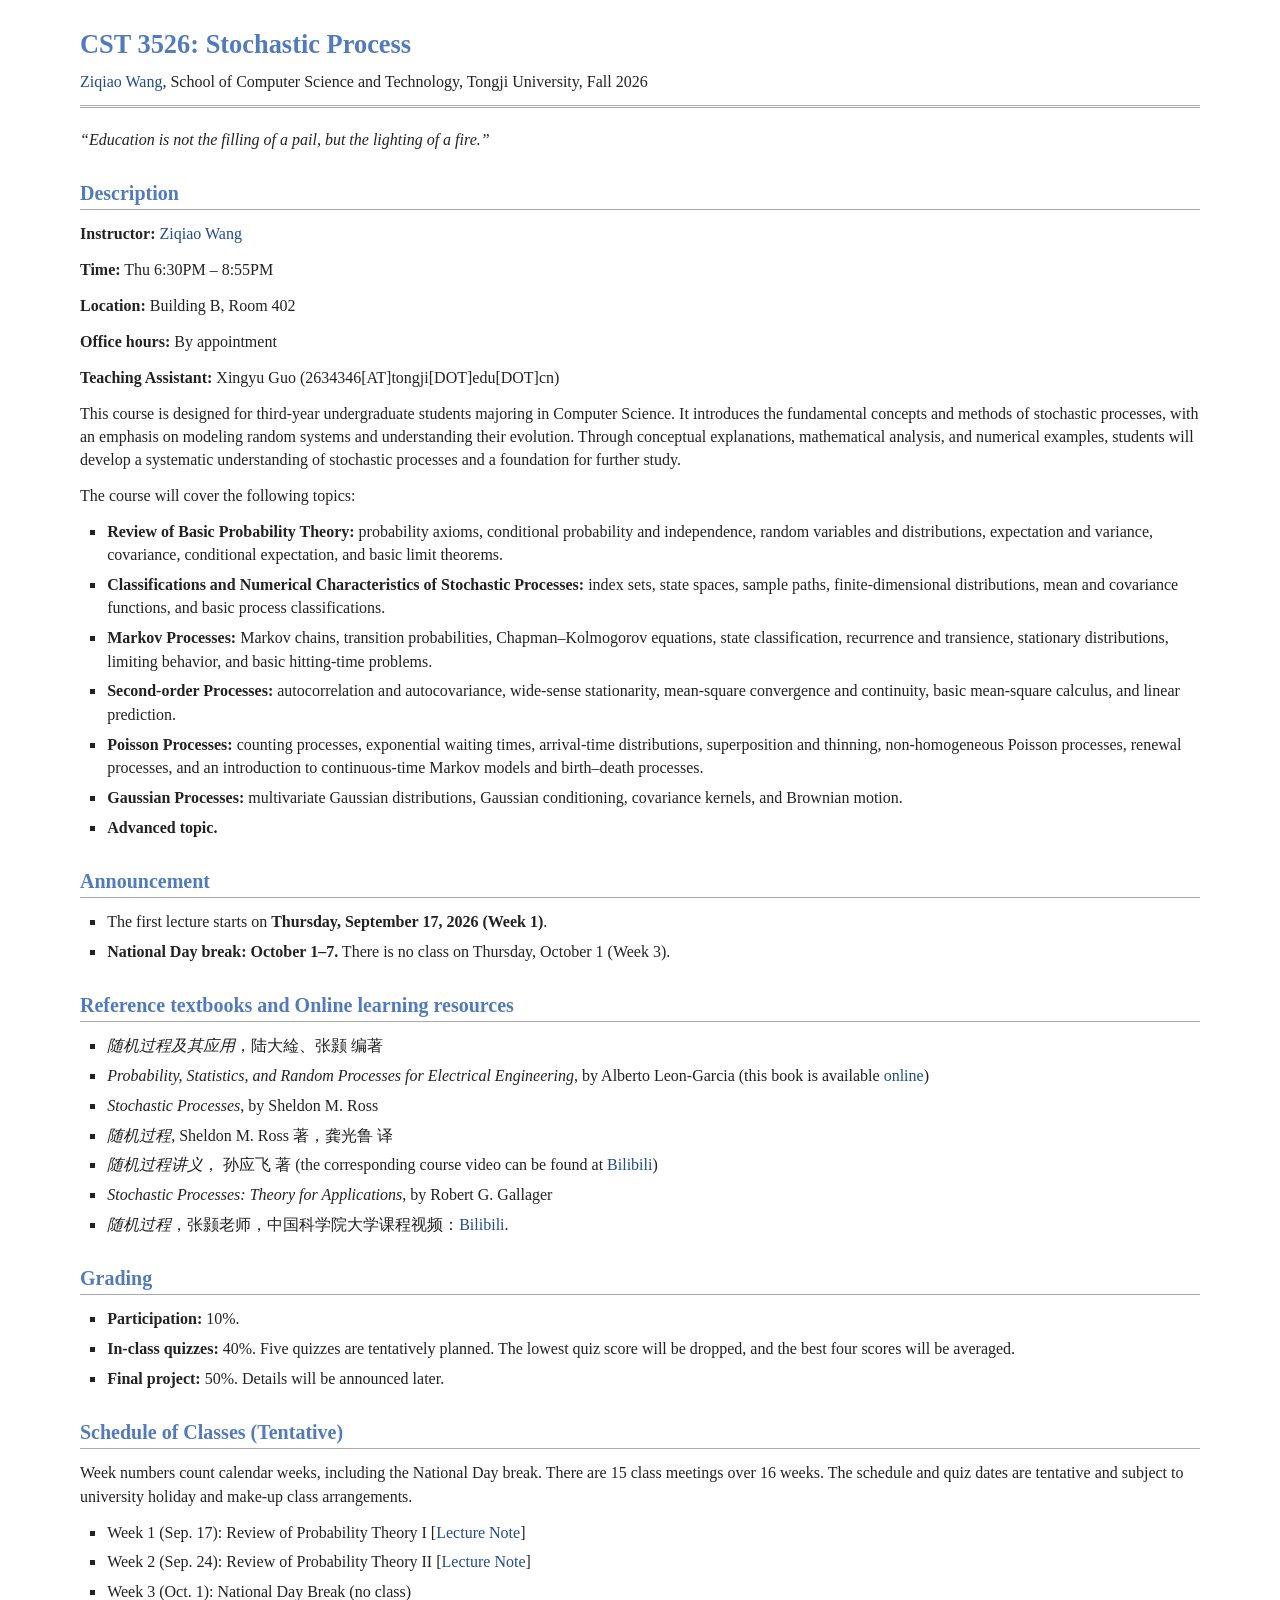
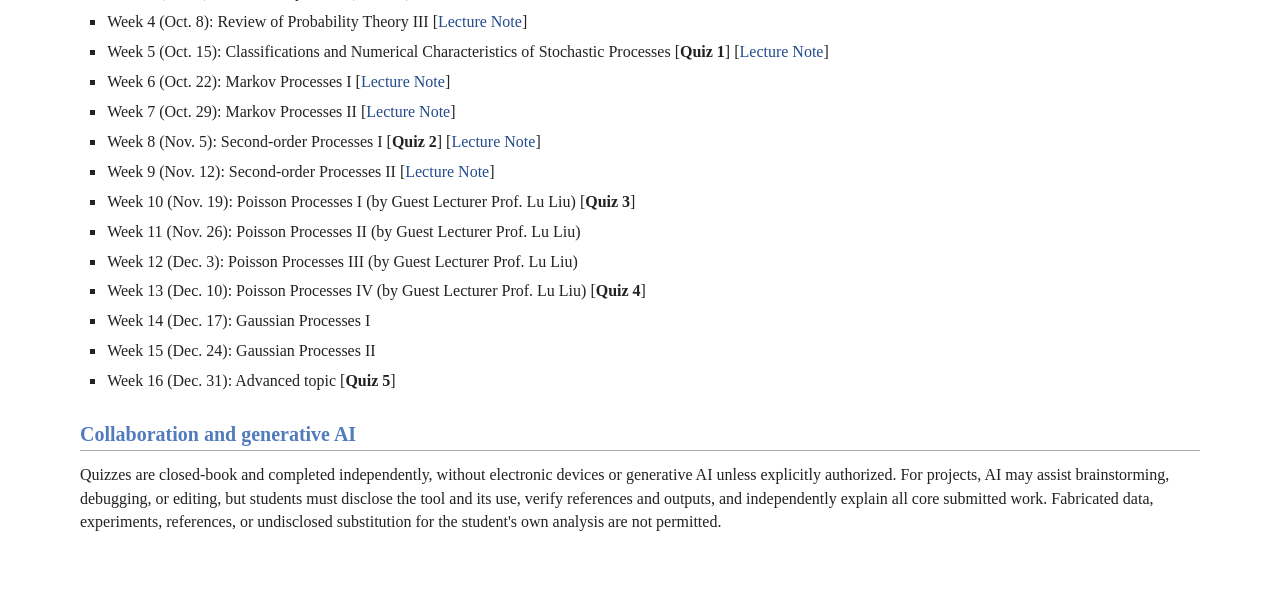
<file: teaching/CST3526/cst3526.html>
<!DOCTYPE html PUBLIC "-//W3C//DTD XHTML 1.1//EN"
  "http://www.w3.org/TR/xhtml11/DTD/xhtml11.dtd">
<html xmlns="http://www.w3.org/1999/xhtml" xml:lang="en">
<head>
<meta name="generator" content="jemdoc, see http://jemdoc.jaboc.net/" />
<meta http-equiv="Content-Type" content="text/html;charset=utf-8" />
<meta name="viewport" content="width=device-width, initial-scale=1">
<link rel="stylesheet" href="cst3526.css" type="text/css" />
<title>CST 3526: Stochastic Process</title>
</head>
<body>
<div id="layout-content">
<div id="toptitle">
<h1>CST 3526: Stochastic Process</h1>
<div id="subtitle"><a href="../../index.html" target=&ldquo;blank&rdquo;>Ziqiao Wang</a>, School of Computer Science and Technology, Tongji University, Fall 2026
</div>
</div>
<p><i>&ldquo;Education is not the filling of a pail, but the lighting of a fire.&rdquo;</i>
</p>
<h2>Description</h2>
<p><b>Instructor:</b> <a href="../../index.html" target=&ldquo;blank&rdquo;>Ziqiao Wang</a>
</p>
<p><b>Time:</b> Thu 6:30PM &ndash; 8:55PM
</p>
<p><b>Location:</b> Building B, Room 402
</p>
<p><b>Office hours:</b> By appointment
</p>
<p><b>Teaching Assistant:</b> Xingyu Guo (2634346[AT]tongji[DOT]edu[DOT]cn)
</p>
<p>This course is designed for third-year undergraduate students majoring in Computer Science. It introduces the fundamental concepts and methods of stochastic processes, with an emphasis on modeling random systems and understanding their evolution. Through conceptual explanations, mathematical analysis, and numerical examples, students will develop a systematic understanding of stochastic processes and a foundation for further study.
</p>
<p>The course will cover the following topics:
</p>
<ul>
<li><p><b>Review of Basic Probability Theory:</b> probability axioms, conditional probability and independence, random variables and distributions, expectation and variance, covariance, conditional expectation, and basic limit theorems.
</p>
</li>
<li><p><b>Classifications and Numerical Characteristics of Stochastic Processes:</b> index sets, state spaces, sample paths, finite-dimensional distributions, mean and covariance functions, and basic process classifications.
</p>
</li>
<li><p><b>Markov Processes:</b> Markov chains, transition probabilities, Chapman&ndash;Kolmogorov equations, state classification, recurrence and transience, stationary distributions, limiting behavior, and basic hitting-time problems.
</p>
</li>
<li><p><b>Second-order Processes:</b> autocorrelation and autocovariance, wide-sense stationarity, mean-square convergence and continuity, basic mean-square calculus, and linear prediction.
</p>
</li>
<li><p><b>Poisson Processes:</b> counting processes, exponential waiting times, arrival-time distributions, superposition and thinning, non-homogeneous Poisson processes, renewal processes, and an introduction to continuous-time Markov models and birth&ndash;death processes.
</p>
</li>
<li><p><b>Gaussian Processes:</b> multivariate Gaussian distributions, Gaussian conditioning, covariance kernels, and Brownian motion.
</p>
</li>
<li><p><b>Advanced topic.</b>
</p>
</li>
</ul>
<h2>Announcement</h2>
<ul>
<li><p>The first lecture starts on <b>Thursday, September 17, 2026 (Week 1)</b>.
</p>
</li>
<li><p><b>National Day break: October 1&ndash;7.</b> There is no class on Thursday, October 1 (Week 3).
</p>
</li>
</ul>
<h2>Reference textbooks and Online learning resources</h2>
<ul>
<li><p><i>随机过程及其应用</i>，陆大䋮、张颢 编著
</p>
</li>
<li><p><i>Probability, Statistics, and Random Processes for Electrical Engineering</i>, by Alberto Leon-Garcia (this book is available <a href="https://convexoptimization.com/TOOLS/Leon-Garcia.pdf" target=&ldquo;blank&rdquo;>online</a>)
</p>
</li>
<li><p><i>Stochastic Processes</i>, by Sheldon M. Ross
</p>
</li>
<li><p><i>随机过程</i>, Sheldon M. Ross 著，龚光鲁 译
</p>
</li>
<li><p><i>随机过程讲义</i>， 孙应飞 著 (the corresponding course video can be found at <a href="https://www.bilibili.com/video/BV1qb411h7EU/?spm_id_from=333.788.videopod.episodes&amp;vd_source=7eb2cd2d7554a68c87ce13fb98b4b892" target=&ldquo;blank&rdquo;>Bilibili</a>)
</p>
</li>
<li><p><i>Stochastic Processes: Theory for Applications</i>, by Robert G. Gallager
</p>
</li>
<li><p><i>随机过程</i>，张颢老师，中国科学院大学课程视频：<a href="https://www.bilibili.com/video/BV11b421E7nh/" target=&ldquo;blank&rdquo;>Bilibili</a>.
</p>
</li>
</ul>
<h2>Grading</h2>
<ul>
<li><p><b>Participation:</b> 10%.
</p>
</li>
<li><p><b>In-class quizzes:</b> 40%. Five quizzes are tentatively planned. The lowest quiz score will be dropped, and the best four scores will be averaged.
</p>
</li>
<li><p><b>Final project:</b> 50%. Details will be announced later.
</p>
</li>
</ul>
<h2>Schedule of Classes (Tentative)</h2>
<p>Week numbers count calendar weeks, including the National Day break. There are 15 class meetings over 16 weeks. The schedule and quiz dates are tentative and subject to university holiday and make-up class arrangements.
</p>
<ul>
<li><p>Week 1 (Sep. 17): Review of Probability Theory I [<a href="./LectureNote1.pdf" target=&ldquo;blank&rdquo;>Lecture Note</a>]
</p>
</li>
<li><p>Week 2 (Sep. 24): Review of Probability Theory II [<a href="./LectureNote2.pdf" target=&ldquo;blank&rdquo;>Lecture Note</a>]
</p>
</li>
<li><p>Week 3 (Oct. 1): National Day Break (no class)
</p>
</li>
<li><p>Week 4 (Oct. 8): Review of Probability Theory III [<a href="./LectureNote3.pdf" target=&ldquo;blank&rdquo;>Lecture Note</a>]
</p>
</li>
<li><p>Week 5 (Oct. 15): Classifications and Numerical Characteristics of Stochastic Processes [<b>Quiz 1</b>]  [<a href="./LectureNote4.pdf" target=&ldquo;blank&rdquo;>Lecture Note</a>]
</p>
</li>
<li><p>Week 6 (Oct. 22): Markov Processes I  [<a href="./LectureNote5.pdf" target=&ldquo;blank&rdquo;>Lecture Note</a>]
</p>
</li>
<li><p>Week 7 (Oct. 29): Markov Processes II [<a href="./LectureNote6.pdf" target=&ldquo;blank&rdquo;>Lecture Note</a>]
</p>
</li>
<li><p>Week 8 (Nov. 5): Second-order Processes I [<b>Quiz 2</b>] [<a href="./LectureNote7.pdf" target=&ldquo;blank&rdquo;>Lecture Note</a>]
</p>
</li>
<li><p>Week 9 (Nov. 12): Second-order Processes II  [<a href="./LectureNote8.pdf" target=&ldquo;blank&rdquo;>Lecture Note</a>]
</p>
</li>
<li><p>Week 10 (Nov. 19): Poisson Processes I (by Guest Lecturer Prof. Lu Liu) [<b>Quiz 3</b>]
</p>
</li>
<li><p>Week 11 (Nov. 26): Poisson Processes II (by Guest Lecturer Prof. Lu Liu)
</p>
</li>
<li><p>Week 12 (Dec. 3): Poisson Processes III (by Guest Lecturer Prof. Lu Liu)
</p>
</li>
<li><p>Week 13 (Dec. 10): Poisson Processes IV (by Guest Lecturer Prof. Lu Liu) [<b>Quiz 4</b>]
</p>
</li>
<li><p>Week 14 (Dec. 17): Gaussian Processes I
</p>
</li>
<li><p>Week 15 (Dec. 24): Gaussian Processes II
</p>
</li>
<li><p>Week 16 (Dec. 31): Advanced topic  [<b>Quiz 5</b>]
</p>
</li>
</ul>
<h2>Collaboration and generative AI</h2>
<p>Quizzes are closed-book and completed independently, without electronic devices or generative AI unless explicitly authorized. For projects, AI may assist brainstorming, debugging, or editing, but students must disclose the tool and its use, verify references and outputs, and independently explain all core submitted work. Fabricated data, experiments, references, or undisclosed substitution for the student's own analysis are not permitted.</p>
</div>
</body>
</html>
</file>
<file: teaching/CST3526/cst3526.css>
/* CST 3526: standalone, centered jemdoc stylesheet.
   Extracted from the existing cst3526_preview.html.
   Load using: # jemdoc: nofooter, nodefaultcss, addcss{cst3526.css}
   This does not modify your shared jemdoc.css or other pages.
   The 1120px maximum is the TEXT width; 32px padding is added on each side.
   Works with both div#layout-content and main#layout-content (no menu).
*/

html { background: #fff; }
body { margin: 0; padding: 0; color: #222; background: #fff;
       font: 16px/1.45 Georgia, "Times New Roman", "Noto Serif CJK SC", serif; }
#layout-content {
  display: block;
  box-sizing: content-box;
  width: auto;
  max-width: 1120px;
  margin: 0 auto;
  padding: 22px 32px 48px;
  text-align: left;
}
#toptitle { padding-bottom: .35em; margin-bottom: 1.25em; border-bottom: 3px double #aaa; }
h1, h2 { color: #527bbd; line-height: 1.15; }
h1 { font-size: 1.65em; padding-top: .25em; margin: 0 0 .4em; }
h2 { font-size: 1.25em; padding-top: .5em; padding-bottom: .2em;
     margin: 1.05em 0 .6em; border-bottom: 1px solid #aaa; }
#subtitle { margin: .1em 0 .4em; }
p { margin: 0 0 .8em; }
a { color: #224b8d; text-decoration: none; }
a:hover { border-bottom: 1px dotted #224b8d; }
ul { list-style-type: square; margin: .2em 0 .85em; padding-left: 1.65em; }
li { padding-left: .05em; }
li p { margin-bottom: .42em; }
@media(max-width: 650px) { #layout-content { padding: 16px 18px 32px; }
  body { font-size: 15px; } h1 { font-size: 1.5em; }
  li, p { overflow-wrap: anywhere; } }
@media print { #layout-content { max-width: none; padding: 0; }
  h2 { break-after: avoid; } li { break-inside: avoid; } }
</file>
